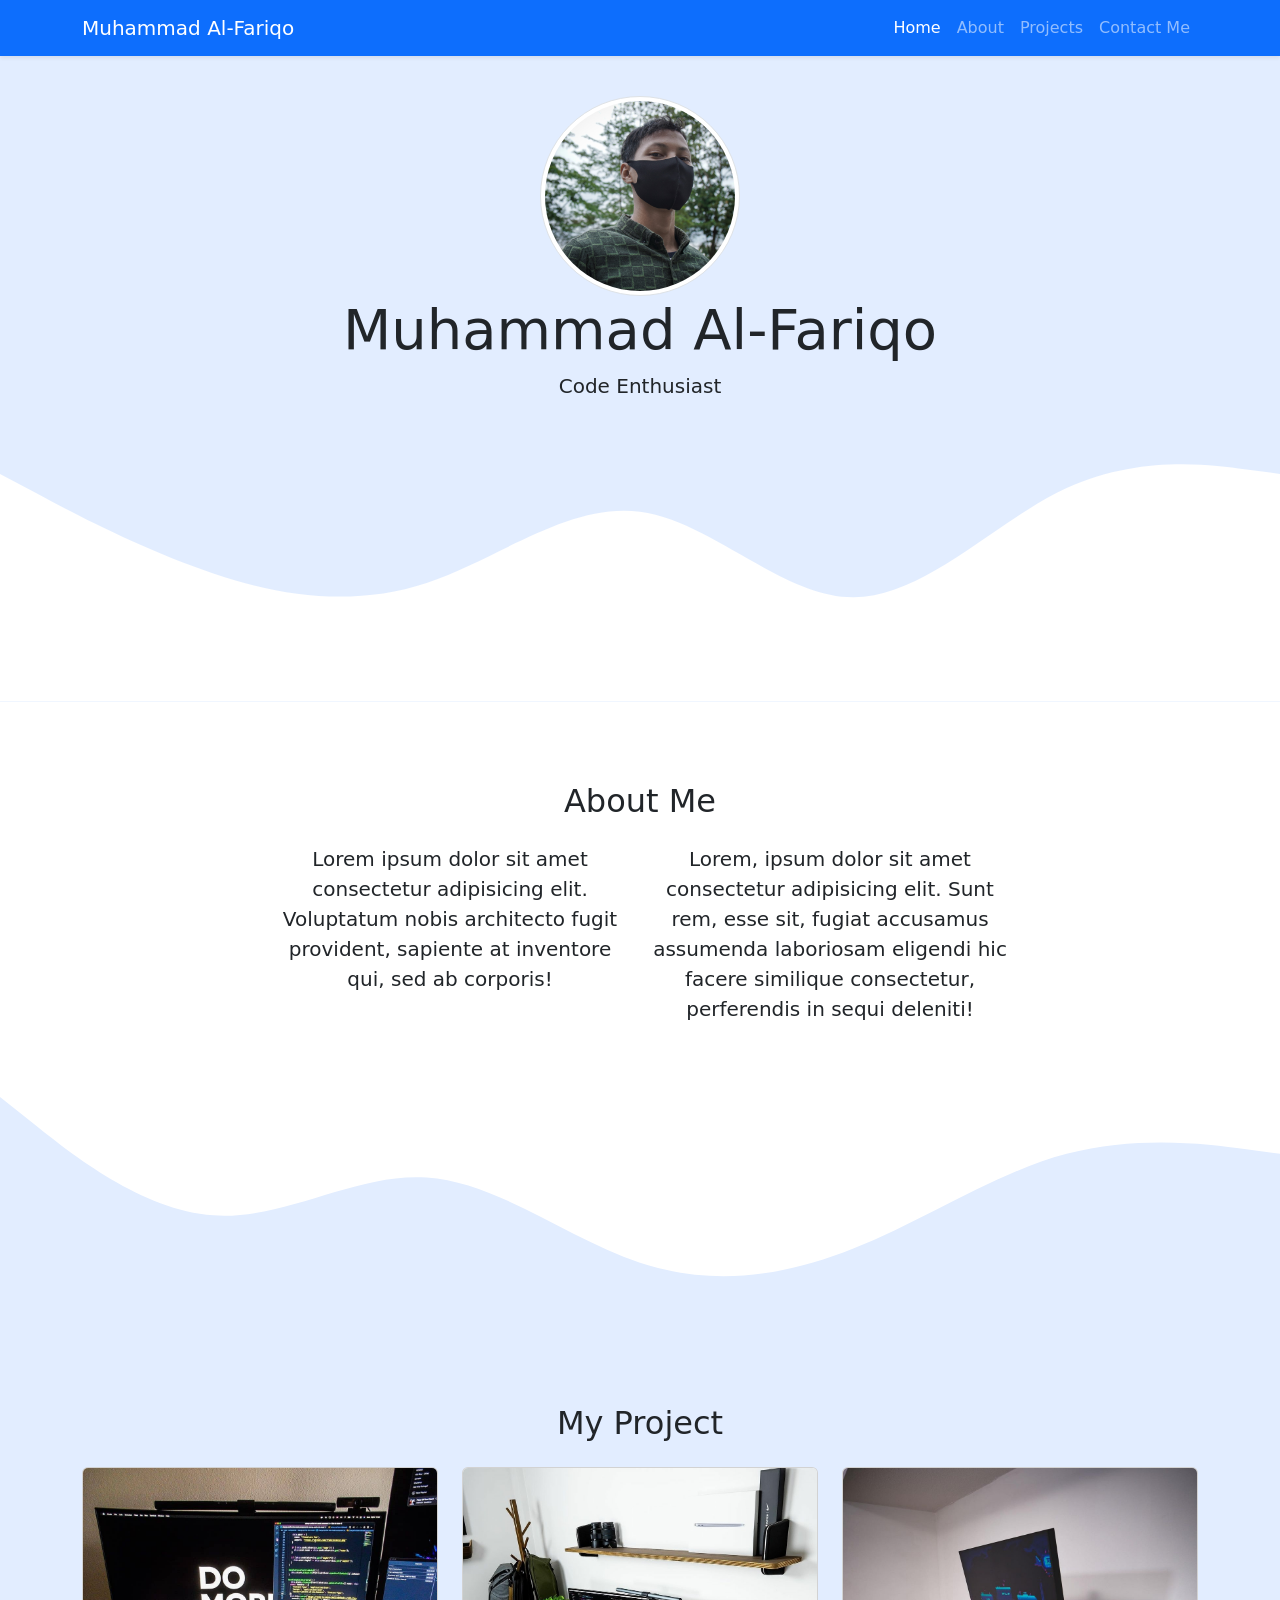
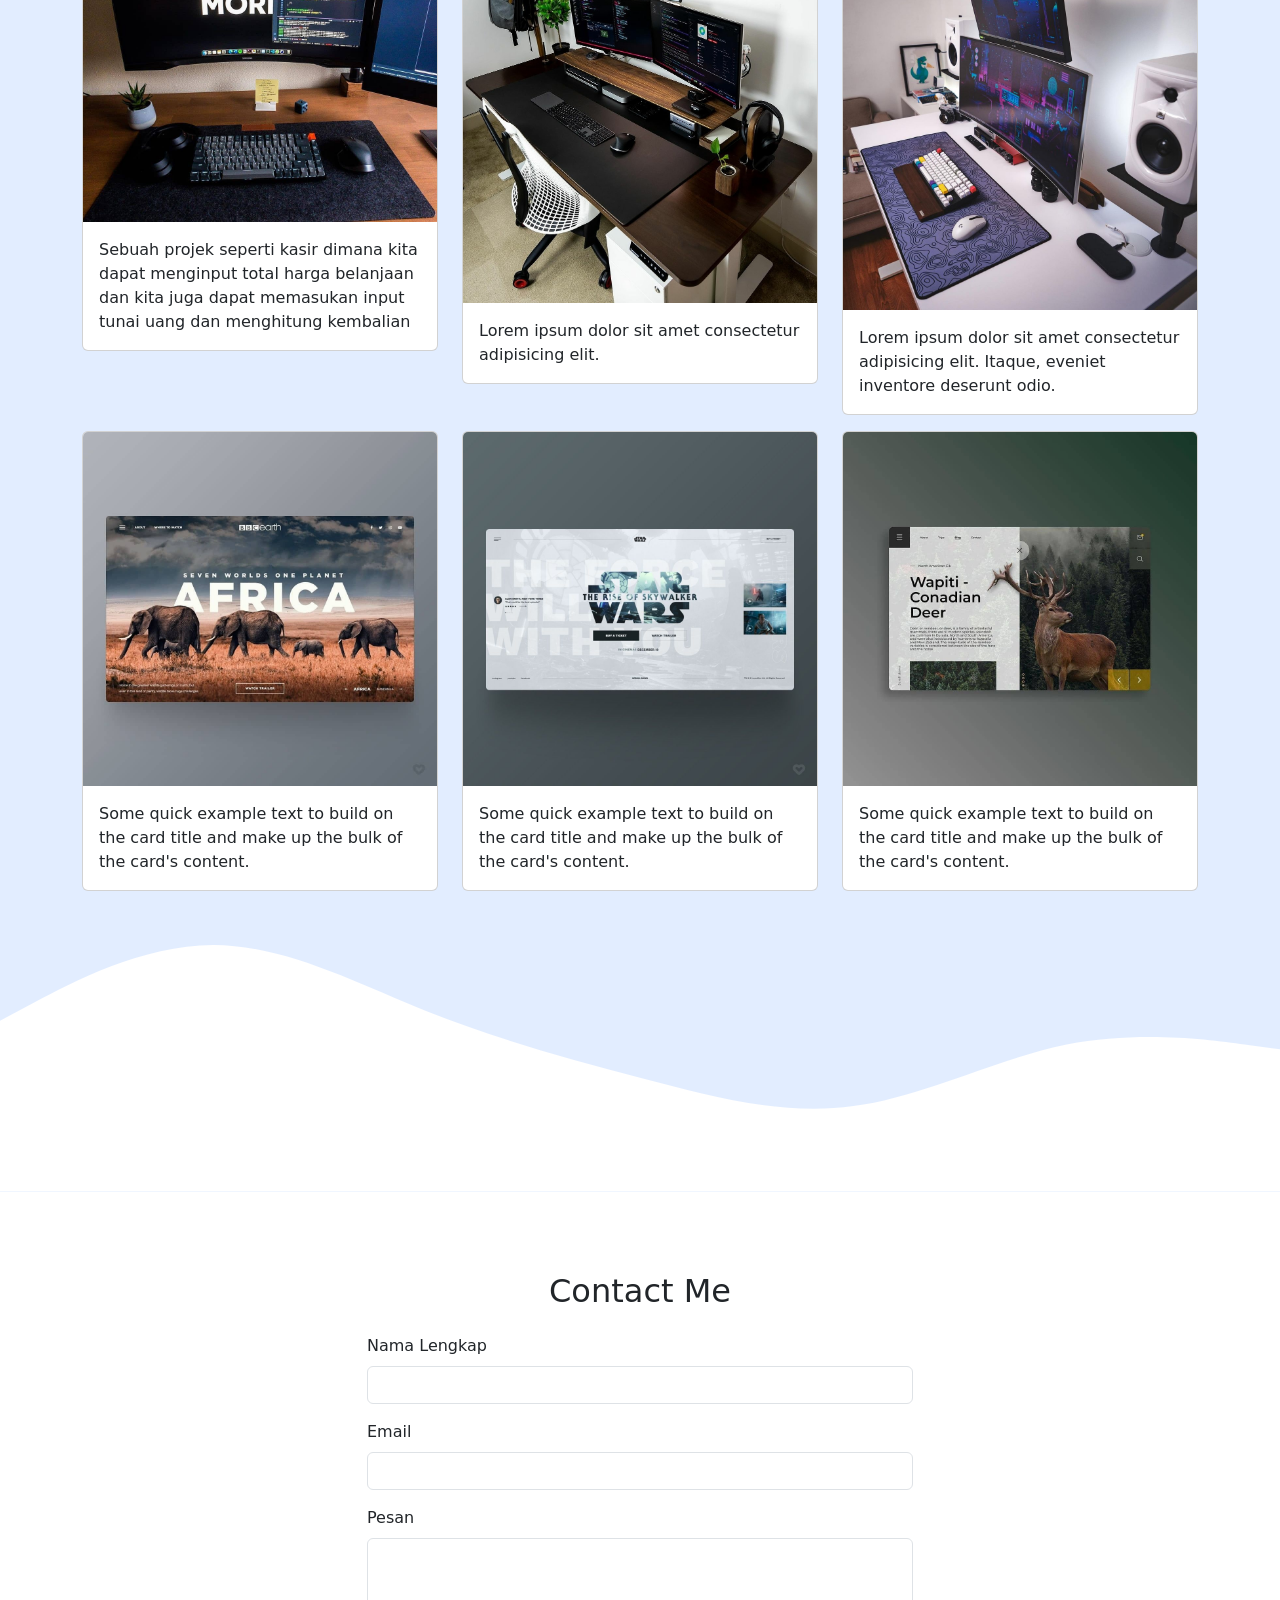
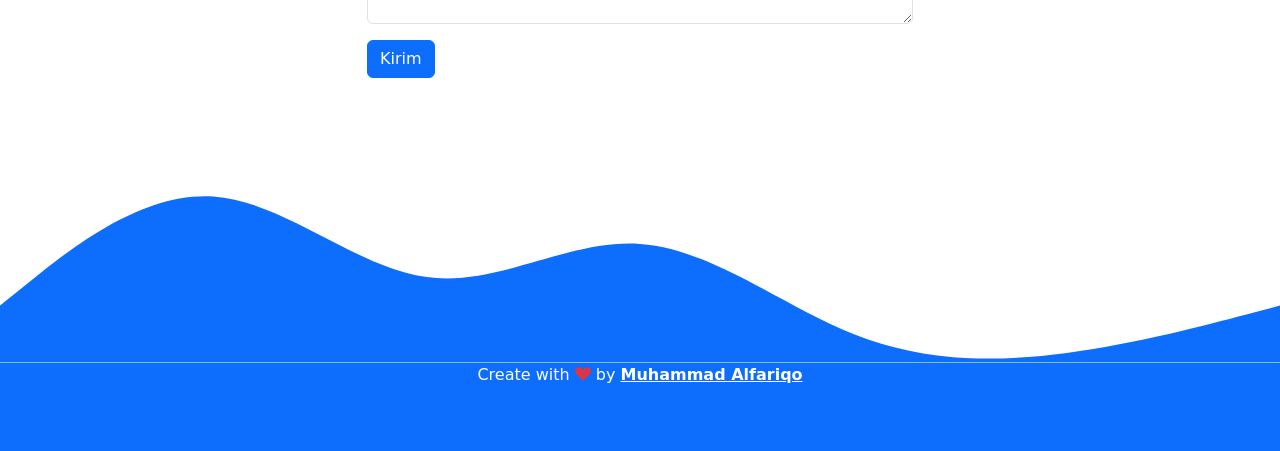
<file: index_backup.html>
<!DOCTYPE html>
<html lang="en">
  <head>
    <!-- Required meta tags -->
    <meta charset="utf-8" />
    <meta name="viewport" content="width=device-width, initial-scale=1" />

    <!-- Bootstrap CSS -->
    <link href="https://cdn.jsdelivr.net/npm/bootstrap@5.0.0-beta3/dist/css/bootstrap.min.css" rel="stylesheet" integrity="sha384-eOJMYsd53ii+scO/bJGFsiCZc+5NDVN2yr8+0RDqr0Ql0h+rP48ckxlpbzKgwra6" crossorigin="anonymous" />

    <!-- Bootstrap icon -->
    <link rel="stylesheet" href="https://cdn.jsdelivr.net/npm/bootstrap-icons@1.4.1/font/bootstrap-icons.css" />

    <!-- my css -->
    <link rel="stylesheet" href="style.css" />

    <title>My Portfolio | Muhammad Alfariqo</title>
  </head>
  <body id="home">
    <!-- NavBar -->
    <nav class="navbar navbar-expand-lg navbar-dark bg-primary shadow-sm fixed-top">
      <div class="container">
        <a class="navbar-brand" href="#home">Muhammad Al-Fariqo</a>
        <button class="navbar-toggler" type="button" data-bs-toggle="collapse" data-bs-target="#navbarNav" aria-controls="navbarNav" aria-expanded="false" aria-label="Toggle navigation">
          <span class="navbar-toggler-icon"></span>
        </button>
        <div class="collapse navbar-collapse" id="navbarNav">
          <ul class="navbar-nav ms-auto">
            <li class="nav-item">
              <a class="nav-link active" aria-current="page" href="#home">Home</a>
            </li>
            <li class="nav-item">
              <a class="nav-link" href="#about">About</a>
            </li>
            <li class="nav-item">
              <a class="nav-link" href="#projects">Projects</a>
            </li>
            <li class="nav-item">
              <a class="nav-link" href="#contact">Contact Me</a>
            </li>
          </ul>
        </div>
      </div>
    </nav>
    <!-- Akhir NavBar -->

    <!-- Jumbotron -->
    <section class="jumbotron text-center">
      <img src="img/aku.jpg" alt="" width="200" class="rounded-circle img-thumbnail" />
      <h1 class="display-4">Muhammad Al-Fariqo</h1>
      <p class="lead">Code Enthusiast</p>
      <svg xmlns="http://www.w3.org/2000/svg" viewBox="0 0 1440 320">
        <path
          fill="#ffffff"
          fill-opacity="1"
          d="M0,64L40,85.3C80,107,160,149,240,176C320,203,400,213,480,186.7C560,160,640,96,720,106.7C800,117,880,203,960,202.7C1040,203,1120,117,1200,80C1280,43,1360,53,1400,58.7L1440,64L1440,320L1400,320C1360,320,1280,320,1200,320C1120,320,1040,320,960,320C880,320,800,320,720,320C640,320,560,320,480,320C400,320,320,320,240,320C160,320,80,320,40,320L0,320Z"
        ></path>
      </svg>
    </section>
    <!-- Akhir Jumbotron -->

    <!-- About Me -->
    <section id="about" class="">
      <div class="container">
        <div class="row text-center mb-3">
          <div class="col">
            <h2>About Me</h2>
          </div>
        </div>

        <div class="row justify-content-center fs-5 text-center">
          <div class="col-md-4">
            <p>Lorem ipsum dolor sit amet consectetur adipisicing elit. Voluptatum nobis architecto fugit provident, sapiente at inventore qui, sed ab corporis!</p>
          </div>
          <div class="col-md-4">
            <p>Lorem, ipsum dolor sit amet consectetur adipisicing elit. Sunt rem, esse sit, fugiat accusamus assumenda laboriosam eligendi hic facere similique consectetur, perferendis in sequi deleniti!</p>
          </div>
        </div>
      </div>
      <svg xmlns="http://www.w3.org/2000/svg" viewBox="0 0 1440 320">
        <path
          fill="#e2edff"
          fill-opacity="1"
          d="M0,64L40,96C80,128,160,192,240,197.3C320,203,400,149,480,154.7C560,160,640,224,720,250.7C800,277,880,267,960,234.7C1040,203,1120,149,1200,128C1280,107,1360,117,1400,122.7L1440,128L1440,320L1400,320C1360,320,1280,320,1200,320C1120,320,1040,320,960,320C880,320,800,320,720,320C640,320,560,320,480,320C400,320,320,320,240,320C160,320,80,320,40,320L0,320Z"
        ></path>
      </svg>
    </section>
    <!-- Akhir "About Me" -->

    <!-- Projects -->
    <section id="projects">
      <div class="container">
        <div class="row">
          <div class="col text-center mb-3">
            <h2>My Project</h2>
          </div>
        </div>

        <div class="row">
          <div class="col-md-4 mb-3">
            <div class="card">
              <a href="https://muhammadalfariqo.github.io/minikasir/"><img src="img/foto1.jpg" class="card-img-top" alt="Foto Project" /></a>
              <div class="card-body">
                <p class="card-text">Sebuah projek seperti kasir dimana kita dapat menginput total harga belanjaan dan kita juga dapat memasukan input tunai uang dan menghitung kembalian</p>
              </div>
            </div>
          </div>
          <div class="col-md-4 mb-3">
            <div class="card">
              <img src="img/foto2.jpg" class="card-img-top" alt="Foto Project" />
              <div class="card-body">
                <p class="card-text">Lorem ipsum dolor sit amet consectetur adipisicing elit.</p>
              </div>
            </div>
          </div>
          <div class="col-md-4 mb-3">
            <div class="card">
              <img src="img/foto3.jpg" class="card-img-top" alt="Foto Project" />
              <div class="card-body">
                <p class="card-text">Lorem ipsum dolor sit amet consectetur adipisicing elit. Itaque, eveniet inventore deserunt odio.</p>
              </div>
            </div>
          </div>
          <div class="col-md-4 mb-3">
            <div class="card">
              <img src="img/foto4.jpg" class="card-img-top" alt="Foto Project" />
              <div class="card-body">
                <p class="card-text">Some quick example text to build on the card title and make up the bulk of the card's content.</p>
              </div>
            </div>
          </div>
          <div class="col-md-4 mb-3">
            <div class="card">
              <img src="img/foto5.jpg" class="card-img-top" alt="Foto Project" />
              <div class="card-body">
                <p class="card-text">Some quick example text to build on the card title and make up the bulk of the card's content.</p>
              </div>
            </div>
          </div>
          <div class="col-md-4 mb-3">
            <div class="card">
              <img src="img/foto6.jpg" class="card-img-top" alt="Foto Project" />
              <div class="card-body">
                <p class="card-text">Some quick example text to build on the card title and make up the bulk of the card's content.</p>
              </div>
            </div>
          </div>
        </div>
      </div>
      <svg xmlns="http://www.w3.org/2000/svg" viewBox="0 0 1440 320">
        <path
          fill="#ffffff"
          fill-opacity="1"
          d="M0,128L40,106.7C80,85,160,43,240,42.7C320,43,400,85,480,117.3C560,149,640,171,720,192C800,213,880,235,960,224C1040,213,1120,171,1200,154.7C1280,139,1360,149,1400,154.7L1440,160L1440,320L1400,320C1360,320,1280,320,1200,320C1120,320,1040,320,960,320C880,320,800,320,720,320C640,320,560,320,480,320C400,320,320,320,240,320C160,320,80,320,40,320L0,320Z"
        ></path>
      </svg>
    </section>
    <!-- Akhir Projects -->

    <!-- Contact -->
    <section id="contact">
      <div class="container">
        <div class="row">
          <div class="col text-center mb-3">
            <h2>Contact Me</h2>
          </div>
        </div>
        <div class="row justify-content-center">
          <div class="col-md-6">
            <form>
              <div class="mb-3">
                <label for="name" class="form-label">Nama Lengkap</label>
                <input type="name" class="form-control" id="name" aria-describedby="name" />
              </div>
              <div class="mb-3">
                <label for="email" class="form-label">Email</label>
                <input type="email" class="form-control" id="email" aria-describedby="email" />
              </div>
              <div class="mb-3">
                <label for="pesan" class="form-label">Pesan</label>
                <textarea class="form-control" id="pesan" rows="3"></textarea>
              </div>
              <button type="submit" class="btn btn-primary">Kirim</button>
            </form>
          </div>
        </div>
      </div>
      <svg xmlns="http://www.w3.org/2000/svg" viewBox="0 0 1440 320">
        <path
          fill="#0d6efd"
          fill-opacity="1"
          d="M0,256L40,224C80,192,160,128,240,133.3C320,139,400,213,480,224C560,235,640,181,720,186.7C800,192,880,256,960,288C1040,320,1120,320,1200,309.3C1280,299,1360,277,1400,266.7L1440,256L1440,320L1400,320C1360,320,1280,320,1200,320C1120,320,1040,320,960,320C880,320,800,320,720,320C640,320,560,320,480,320C400,320,320,320,240,320C160,320,80,320,40,320L0,320Z"
        ></path>
      </svg>
    </section>
    <!-- Akhir Contact -->

    <!-- Footer -->
    <footer class="bg-primary text-white text-center pb-5">
      <p>Create with <i class="bi bi-suit-heart-fill text-danger"></i> by <a class="text-white fw-bold" href="#">Muhammad Alfariqo</a></p>
    </footer>
    <!-- Akhir dari Footer -->

    <script src="https://cdn.jsdelivr.net/npm/bootstrap@5.0.0-beta3/dist/js/bootstrap.bundle.min.js" integrity="sha384-JEW9xMcG8R+pH31jmWH6WWP0WintQrMb4s7ZOdauHnUtxwoG2vI5DkLtS3qm9Ekf" crossorigin="anonymous"></script>
  </body>
</html>
</file>
<file: style.css>
.jumbotron {
	padding-top: 6rem;
	background-color: #e2edff;
}

#projects {
	background-color: #e2edff;
}

section {
	padding-top: 5rem;
}
</file>
